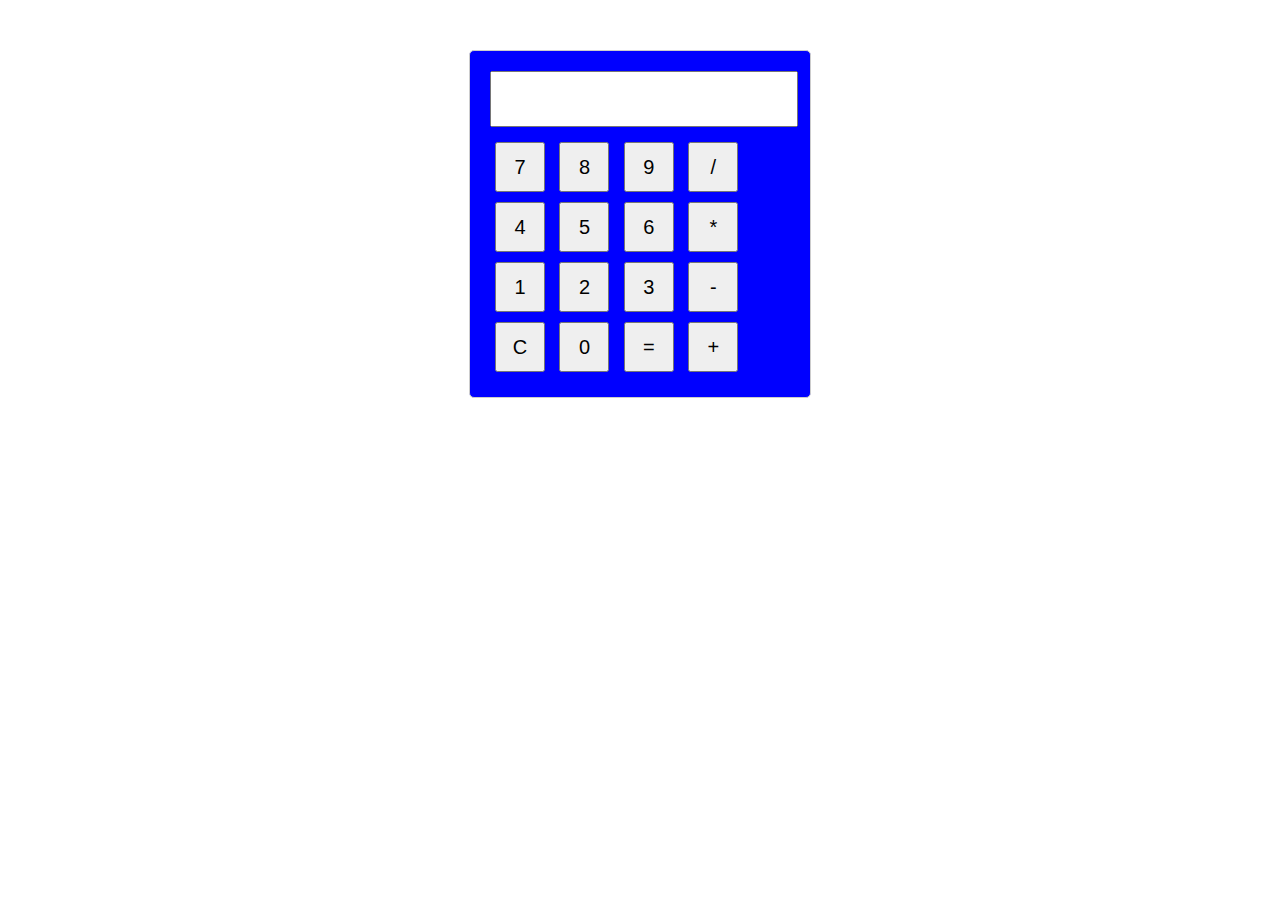
<file: Calculator/index.html>
<!DOCTYPE html>
<html lang="en">
<head>
<meta charset="UTF-8">
<meta name="viewport" content="width=device-width, initial-scale=1.0">
<title>Basic Calculator</title>
<link rel="stylesheet" href="style.css">
</head>
<body>

<div class="calculator">
    <input type="text" id="display" readonly>
    <input type="button" value="7" onclick="addToDisplay('7')">
    <input type="button" value="8" onclick="addToDisplay('8')">
    <input type="button" value="9" onclick="addToDisplay('9')">
    <input type="button" value="/" onclick="addToDisplay('/')">
    <br>
    <input type="button" value="4" onclick="addToDisplay('4')">
    <input type="button" value="5" onclick="addToDisplay('5')">
    <input type="button" value="6" onclick="addToDisplay('6')">
    <input type="button" value="*" onclick="addToDisplay('*')">
    <br>
    <input type="button" value="1" onclick="addToDisplay('1')">
    <input type="button" value="2" onclick="addToDisplay('2')">
    <input type="button" value="3" onclick="addToDisplay('3')">
    <input type="button" value="-" onclick="addToDisplay('-')">
    <br>
    <input type="button" value="C" onclick="clearDisplay()">
    <input type="button" value="0" onclick="addToDisplay('0')">
    <input type="button" value="=" onclick="calculate()">
    <input type="button" value="+" onclick="addToDisplay('+')">
</div>

<script src="script.js"></script>

</body>
</html>
</file>
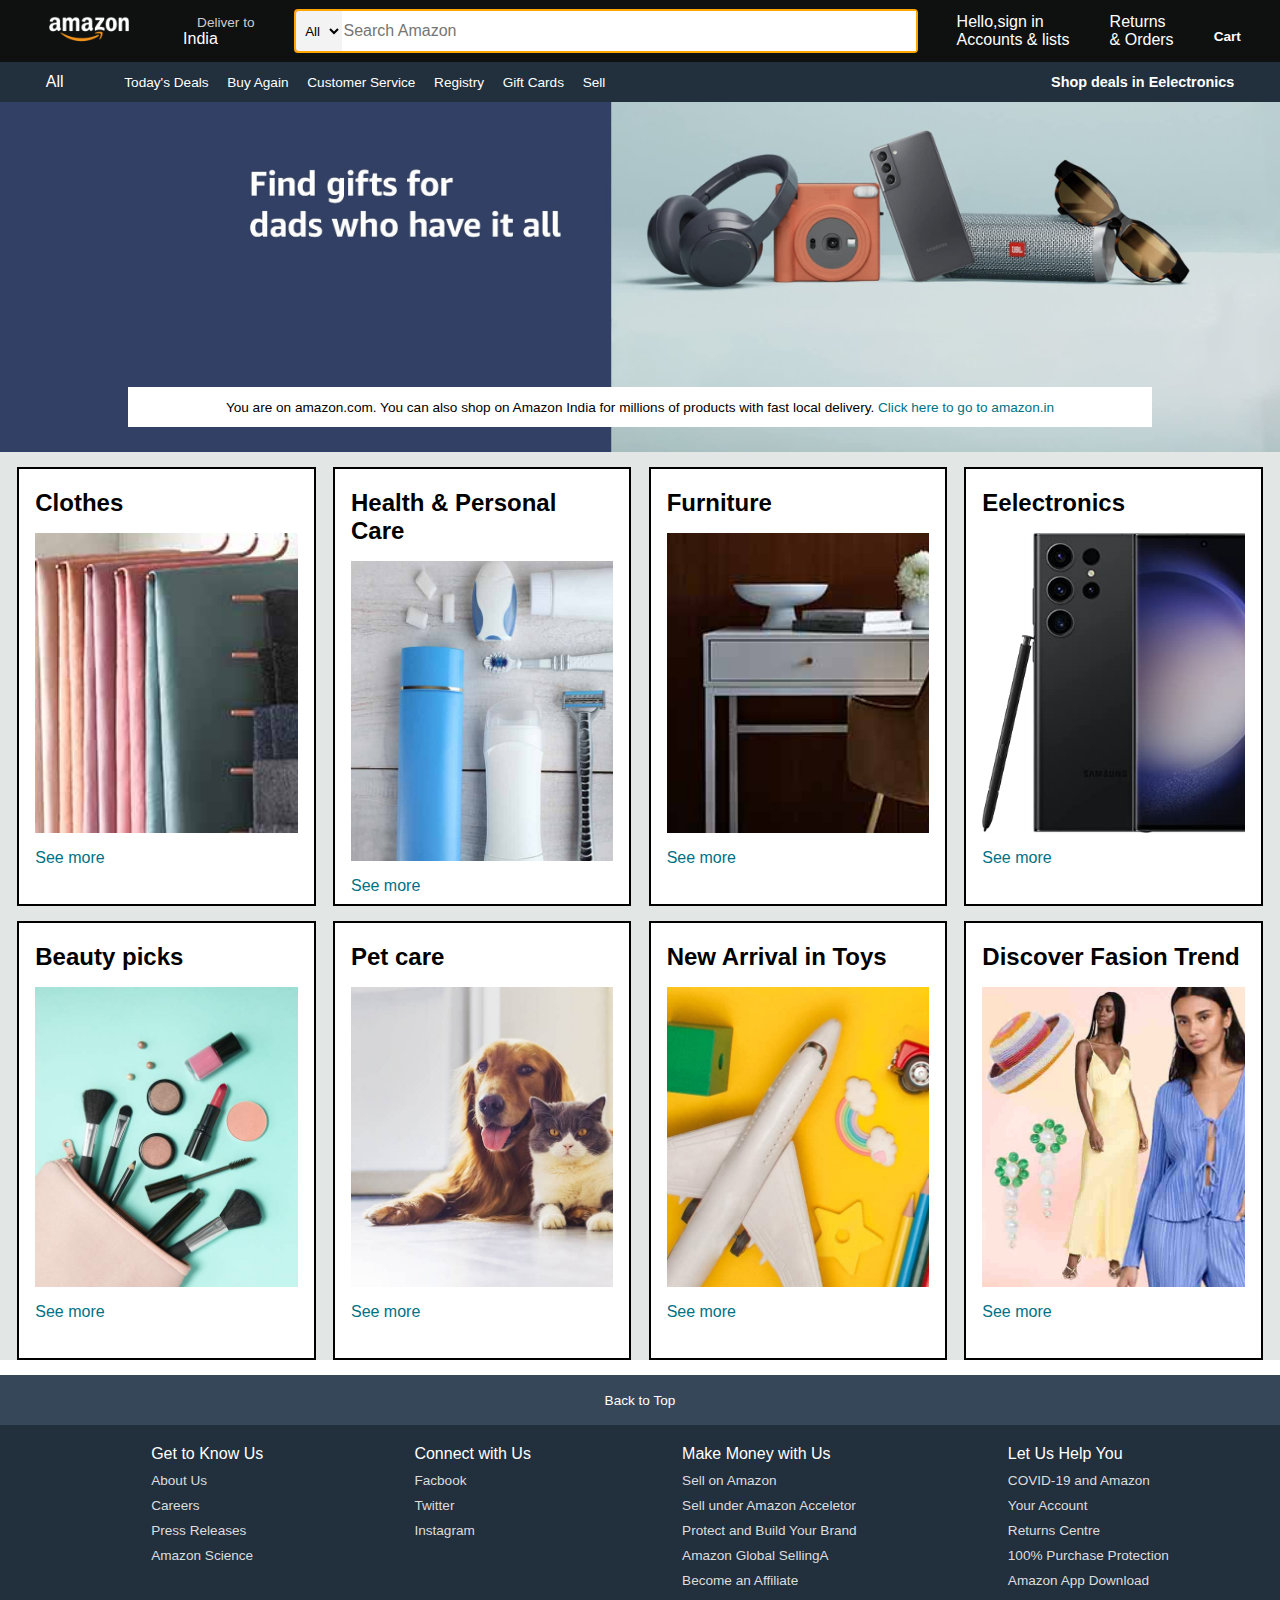
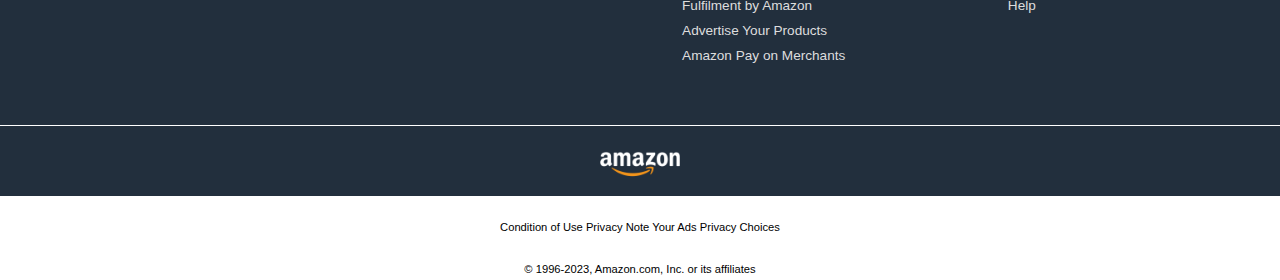
<file: Landing page/index.html>
<!DOCTYPE html>
<html lang="en">
<head>
    <meta charset="UTF-8">
    <meta name="viewport" content="width=device-width, initial-scale=1.0">
    <title>Amazon Landing Page</title>
    <link rel="stylesheet" href="./styles.css">
    <link rel="stylesheet" href="https://cdnjs.cloudflare.com/ajax/libs/font-awesome/6.5.1/css/all.min.css" integrity="sha512-DTOQO9RWCH3ppGqcWaEA1BIZOC6xxalwEsw9c2QQeAIftl+Vegovlnee1c9QX4TctnWMn13TZye+giMm8e2LwA==" crossorigin="anonymous" referrerpolicy="no-referrer" />
</head>
<body>
    <header>
        <div class="navbar">
            <div class="nav-logo border">
                <div class="logo"></div>
            </div>
            <div class="nav-address border">
                <p class="add-first">Deliver to</p>
                <div class="add-icon">
                <i class="fa-solid fa-location-dot"></i>
                <p class= "add-second">India</p></div>
            </div>
             
            <div class="nav-search">
                <select class="search-select">
                    <option>All</option>
                </select>
                <input placeholder="Search Amazon" class="search-input">
                <div class="search add-icon">
                    <i class="fa-solid fa-magnifying-glass"></i>
                </div>
            </div>
            <div class="nav-singin border">
                <p><span>Hello,sign in</span></p>
                <p class="nav-socond">Accounts & lists</p>
            </div>
            <div class="nav-return border">
                <p><span>Returns</span></p>
                <p class="nav-socond">& Orders</p>
            </div>
            <div class="nav-cart border">
                <i class="fa-solid fa-cart-shopping"></i>
                 Cart
            </div>
        </div>
           <div class="pannel">
                <div class="pannel-all">
                    <i class="fa-solid fa-bars"></i>
                    All
                </div>
                <div class="pannel-ops">
                    <p>Today's Deals</p>
                    <p>Buy Again</p>
                    <p>Customer Service</p>
                    <p>Registry</p>
                    <p>Gift Cards</p>
                    <p>Sell</p>
                </div>
                <div class="pannel-deals">
                    Shop deals in Eelectronics
                </div>
            </div>
    </header>
    
    <div class="hero-section">
        <div class="hero-msg">
            <p>You are on amazon.com. You can also shop on Amazon India for millions of products with fast local delivery. <a>Click here to go to amazon.in</a></p>
        </div>
    </div>

    <div class="shop-section">
        <div class="box1 box">
            <div class="box-content">
                <h2>Clothes</h2>
                <div class="box-img" style="background-image: url('box1_image.jpg');"></div>
                <p>See more</p>
            </div>
        </div>
        <div class="box2 box">
            <div class="box-content">
                <h2>Health & Personal Care</h2>
                <div class="box-img" style="background-image: url('box2_image.jpg');"></div>
                <p>See more</p>
            </div>
        </div>
        <div class="box3 box">
            <div class="box-content">
                <h2>Furniture</h2>
                <div class="box-img" style="background-image: url('box3_image.jpg');"></div>
                <p>See more</p>
            </div>
        </div>
        <div class="box4 box">
            <div class="box-content">
                <h2>Eelectronics</h2>
                <div class="box-img" style="background-image: url('box4_image.jpg');"></div>
                <p>See more</p>
            </div>
        </div>
        <div class="box1 box">
            <div class="box-content">
                <h2>Beauty picks</h2>
                <div class="box-img" style="background-image: url('box5_image.jpg');"></div>
                <p>See more</p>
            </div>
        </div>
        <div class="box2 box">
            <div class="box-content">
                <h2>Pet care</h2>
                <div class="box-img" style="background-image: url('box6_image.jpg');"></div>
                <p>See more</p>
            </div>
        </div>
        <div class="box3 box">
            <div class="box-content">
                <h2>New Arrival in Toys</h2>
                <div class="box-img" style="background-image: url('box7_image.jpg');"></div>
                <p>See more</p>
            </div>
        </div>
        <div class="box4 box">
            <div class="box-content">
                <h2>Discover Fasion Trend </h2>
                <div class="box-img" style="background-image: url('box8_image.jpg');"></div>
                <p>See more</p>
            </div>
        </div>
    </div>

    <footer>
        <div class="foot-pannel1">
            Back to Top
        </div>

        <div class="foot-pannel2">
            <ul>
                <p>Get to Know Us</p>
                <a>About Us</a>
                <a>Careers</a>
                <a>Press Releases</a>
                <a>Amazon Science</a>
            </ul>
            <ul>
                <p>Connect with Us</p>
                <a>Facbook</a>
                <a>Twitter</a>
                <a>Instagram</a>
            </ul>
            <ul>
                <p>Make Money with Us</p>
                <a>Sell on Amazon</a>
                <a>Sell under Amazon Acceletor</a>
                <a>Protect and Build Your Brand</a>
                <a>Amazon Global SellingA</a>
                <a>Become an Affiliate</a>
                <a>Fulfilment by Amazon</a>
                <a>Advertise Your Products</a>
                <a>Amazon Pay on Merchants</a>
            </ul>
            <ul>
                <p>Let Us Help You</p>
                <a>COVID-19 and Amazon</a>
                <a>Your Account</a>
                <a>Returns Centre</a>
                <a>100% Purchase Protection</a>
                <a>Amazon App Download</a>
                <a>Help</a>
            </ul>
        </div>

        <div class="foot-pannel3">
            <div class="logo"></div>
        </div>

        <div class="foot-pannel4">
            <div class="pages">
                <a>Condition of Use</a>
                <a>Privacy Note</a>
                <a>Your Ads Privacy Choices</a>
            </div>
            <div class="copyright">
                © 1996-2023, Amazon.com, Inc. or its affiliates
            </div>
        </div>
    </footer>
</body>
</html>
</file>
<file: Calculator/style.css>
body {
    font-family: Arial, sans-serif;
    margin: 0;
    padding: 0;
}
.calculator {
    background-color: blue;
    width: 300px;
    margin: 50px auto;
    border: 1px solid #ccc;
    border-radius: 5px;
    padding: 20px;
}
.calculator input[type="button"] {
    width: 50px;
    height: 50px;
    margin: 5px;
    font-size: 20px;
}
.calculator input[type="text"] {
    width: 100%;
    height: 50px;
    font-size: 24px;
    margin-bottom: 10px;
    text-align: right;
}
</file>
<file: Landing page/styles.css>
*{
    margin: 0;
    font-family:Arial;
    border:boder-box;
}

.navbar{
    height: 60;
    background-color: #0f1111;
    color: white;
    display:flex;
    align-items: center;
    justify-content: space-evenly;
}

.nav-logo{
    height: 60px;
    width: 100px;
}

.logo{
    background-image:url("amazon_logo.png");
    background-size: cover;
    height: 60px;
    width: 100px;
}

.border {
    border: 1.5px solid transparent;
}

.border:hover{
    border: 1.5px solid white;
}

/**box2 **/
.add-first{
    color:#cccccc;
    font-size:0.85rem;
    margin-left: 18px;
}
.add-second{
    font-size: 1rem;
    margin-left:4px;
}
.add-icon{
    display: flex;
    align-items: center;
}

/** box3 **/
.nav-search{
    display:flex;
    justify-content: space-evenly;
    background-color:pink ;
    width:620px;
    height:40px;
    border-radius:4px;
}
.search-select{
    background-color: #f3f3f3;
    width: 50px;
    text-align: center;
    border-top-left-radius: 4px;
    border-bottom-left-radius: 4px;
    border:none;
}
.search-input{
    width:100%;
    font-size: 1rem;
    border:none;
}
.search-icon{
    width:45px;
    display:flex;
    justify-content: center;
    align-items: center;
    font-size: 1.2rem;
    background-color: #febdfe;
    border-top-right-radius: 4px;
    border-bottom-right-radius: 4px;
    color: #0f1111;
}
.nav-search{
    border: 2px solid orange;
}

/** box 4 **/
span{
    font-size: 0.7;
}
.nav-second{
    font-size: 0.85rem;
    font-weight: 700;
}

/** box6 **/

.nav-cart i{
    font-size: 30px;
}
.nav-cart{
    font-size: 0.85rem;
    font-weight: 700;
}

/** pannel **/
.pannel{
    height: 40px;
    background-color: #222f3d;
    display:flex;
    color:white;
    align-items: center;
    justify-content: space-evenly;
}
.pannel-ops p{
    display: inline;
    margin-left: 15px;
}
.pannel-ops{
    width: 70%;
    font-size: 0.85rem;
}
.pannel-deals{
    font-size: 0.9rem;
    font-weight: 700;
}

/** hero section **/
.hero-section{
    background-image: url("hero_image.jpg");
    background-size: cover;
    height: 350px;
    display: flex;
    justify-content: center;
    align-items: flex-end;
}
.hero-msg{
    background-color: white;
    color: black;
    height: 40px;
    display: flex;
    align-items: center;
    justify-content: center;
    font-size: 0.85rem;
    width: 80%;
    margin-bottom: 25px;
}
.hero-msg a{
    color: #007185;
}

/** shop section **/
.shop-section{
    display: flex;
    flex-wrap: wrap;
    justify-content: space-evenly;
    background-color: #e2e7e6;
}
.box{
    border: 2px solid black;
    height: 400px;
    width: 23%;
    background-color: white;
    padding: 20px 0px 15px;
    margin-top: 15px;
}
.box-img{
    height: 300px;
    background-size: cover;
    margin-top: 1rem;
    margin-bottom: 1rem;
}
.box-content{
    margin-left: 1rem;
    margin-right: 1rem;
}
.box-content p{
    color: #007185;
}

/** footer **/
footer{
    margin-top: 15px;
}
.foot-pannel1{
    background-color: #37475a;
    color: white;
    height: 50px;
    display: flex;
    justify-content: center;
    align-items: center;
    font-size: 0.85rem;
}
.foot-pannel2{
    background-color: #222f3d;
    color: white;
    height: 300px;
    display: flex;
    justify-content: space-evenly;
}

ul{
    margin-top: 20px;
}
ul a{
    display: block;
    font-size: 0.85rem;
    margin-top: 10px;
    color: #dddddd;
}

.foot-pannel3{
    background-color: #222f3d;
    color: white;
    border-top: 0.5px solid white;
    height: 70px;
    display: flex;
    justify-content: center;
    align-items: center;
}
.logo{
    background-image:url("amazon_logo.png");
    background-size: cover;
    height: 50px;
    width: 100px;
}
.footpannel4{
    background-color: #0f1111;
    color: white;
    /*display: flex;
    justify-content: center;*/
}
.pages{
    font-size: 0.7rem;
    text-align: center;
    padding: 25px;
}
.copyright{
    padding: 5px;
    font-size: 0.7rem;
    text-align: center;
}
</file>
